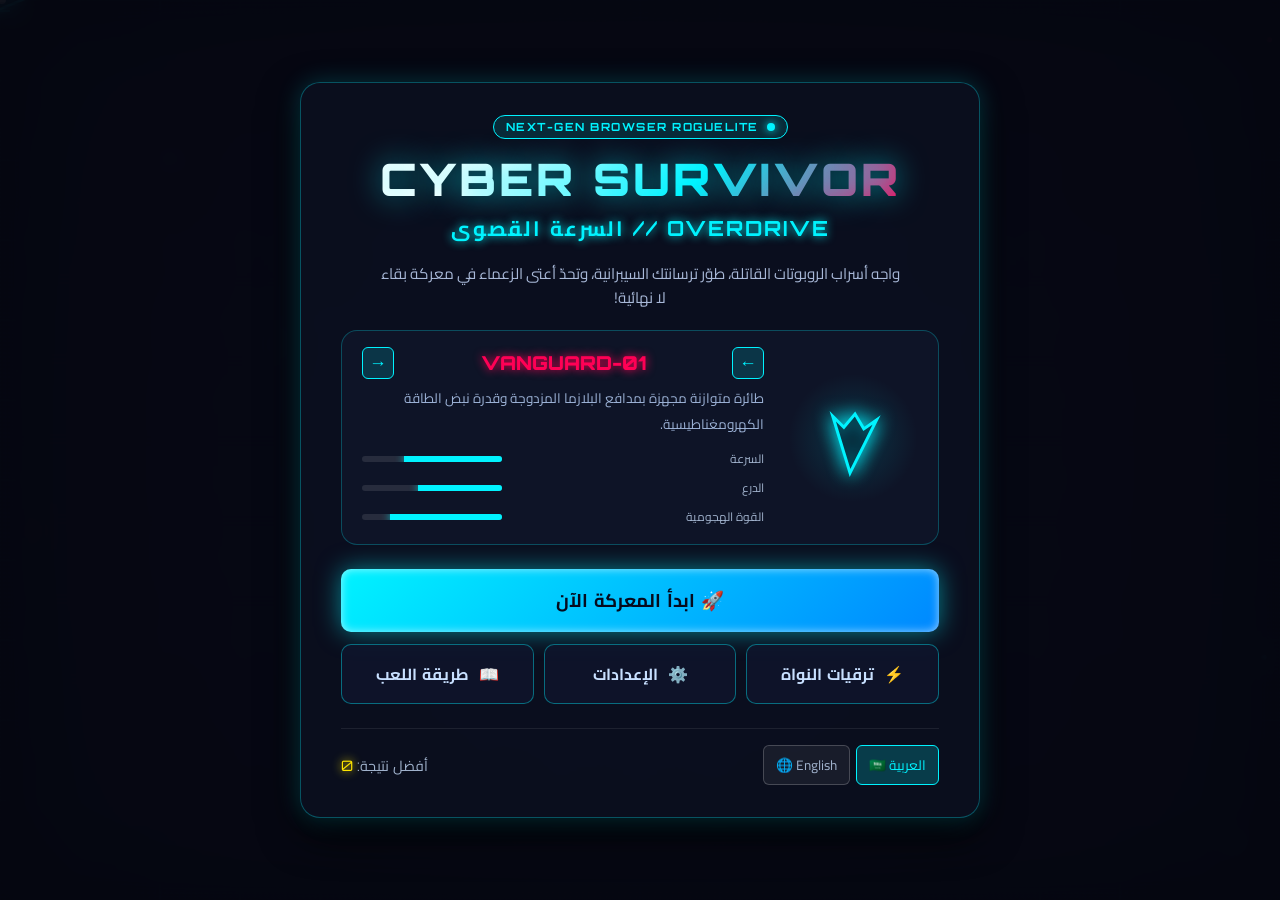
<file: index.html>
<!DOCTYPE html>
<html lang="ar" dir="rtl">
<head>
    <meta charset="UTF-8">
    <meta name="viewport" content="width=device-width, initial-scale=1.0, maximum-scale=1.0, user-scalable=no">
    <title>CYBER SURVIVOR: OVERDRIVE | الناجي السيبراني</title>
    <meta name="description" content="لعبة أكشن روجلايت سايبربانك فائقة الحماس والسرعة تعمل مباشرة في المتصفح بمؤثرات بصرية وصوتية مذهلة.">
    <link rel="preconnect" href="https://fonts.googleapis.com">
    <link rel="preconnect" href="https://fonts.gstatic.com" crossorigin>
    <link href="https://fonts.googleapis.com/css2?family=Cairo:wght@400;600;700;900&family=Orbitron:wght@500;700;900&display=swap" rel="stylesheet">
    <link rel="stylesheet" href="style.css">
</head>
<body>
    <div id="game-container">
        <!-- Game Canvas -->
        <canvas id="gameCanvas"></canvas>

        <!-- CRT & Glow Post-Processing Overlays -->
        <div id="crt-overlay" class="crt-overlay"></div>
        <div id="vignette-overlay" class="vignette-overlay"></div>

        <!-- HUD Layer -->
        <div id="hud" class="hud-layer hidden">
            <!-- Top Bar: Level, XP Bar, Wave, Timer, Score -->
            <div class="hud-top">
                <div class="hud-stat-box score-box">
                    <span class="label" data-i18n="score">النقاط</span>
                    <span id="hud-score" class="value glow-cyan">0</span>
                </div>
                
                <div class="xp-bar-wrapper">
                    <div class="level-indicator">
                        <span data-i18n="lvl">مستوى</span> <span id="hud-level">1</span>
                    </div>
                    <div class="xp-bar-track">
                        <div id="hud-xp-fill" class="xp-bar-fill"></div>
                    </div>
                    <span id="hud-xp-text" class="xp-text">0 / 100</span>
                </div>

                <div class="hud-stat-box timer-box">
                    <span class="label" data-i18n="time">الوقت</span>
                    <span id="hud-timer" class="value glow-yellow">00:00</span>
                </div>
                
                <div class="hud-stat-box wave-box">
                    <span class="label" data-i18n="wave">الموجة</span>
                    <span id="hud-wave" class="value glow-magenta">1</span>
                </div>

                <div class="hud-action-btns">
                    <button id="btn-fullscreen" class="hud-btn" title="Fullscreen" aria-label="Fullscreen">⛶</button>
                    <button id="btn-pause" class="hud-btn" title="Pause" aria-label="Pause">
                        <svg viewBox="0 0 24 24" width="20" height="20" fill="currentColor">
                            <rect x="6" y="4" width="4" height="16" rx="2"></rect>
                            <rect x="14" y="4" width="4" height="16" rx="2"></rect>
                        </svg>
                    </button>
                </div>
            </div>

            <!-- Health & Dash & Ultimate Status Bars -->
            <div class="hud-player-status">
                <div class="hp-bar-track">
                    <div id="hud-hp-fill" class="hp-bar-fill"></div>
                    <span id="hud-hp-text" class="hp-text">100 / 100</span>
                </div>
                <div class="ability-status-row">
                    <!-- Dash Indicator -->
                    <div class="ability-badge" id="badge-dash">
                        <div class="badge-ring" id="dash-cd-ring"></div>
                        <span class="badge-icon">⚡</span>
                        <span class="badge-label" data-i18n="dash">اندفاع [SPACE]</span>
                    </div>
                    <!-- Ultimate Indicator -->
                    <div class="ability-badge" id="badge-ultimate">
                        <div class="badge-ring" id="ult-cd-ring"></div>
                        <span class="badge-icon">💥</span>
                        <span class="badge-label" data-i18n="overdrive">القدرة القصوى [E]</span>
                    </div>
                </div>
            </div>

            <!-- Weapon Inventory Row -->
            <div id="hud-weapons" class="hud-weapons-container"></div>

            <!-- Boss Health Bar (Appears during boss waves) -->
            <div id="boss-bar-container" class="boss-bar-container hidden">
                <div class="boss-header">
                    <span id="boss-name" class="boss-title">CYBER HYDRA</span>
                    <span id="boss-hp-pct" class="boss-pct">100%</span>
                </div>
                <div class="boss-bar-track">
                    <div id="boss-bar-fill" class="boss-bar-fill"></div>
                </div>
            </div>

            <!-- Kill Count & Gems -->
            <div class="hud-bottom-stats">
                <div class="stat-pill">
                    <span class="icon">💀</span>
                    <span id="hud-kills">0</span>
                </div>
                <div class="stat-pill">
                    <span class="icon">💎</span>
                    <span id="hud-plasma">0</span>
                </div>
            </div>
        </div>

        <!-- Mobile & Tablet Dual Stick Touch Controls -->
        <div id="touch-controls" class="touch-controls hidden">
            <!-- Left Virtual Joystick: 360 Movement -->
            <div id="joystick-move" class="joystick-base move-stick">
                <div id="joystick-move-thumb" class="joystick-thumb"></div>
                <span class="stick-label" data-i18n="stick_move">حركة</span>
            </div>

            <!-- Right Virtual Joystick: Aim & Fire (Twin-Stick) -->
            <div id="joystick-aim" class="joystick-base aim-stick">
                <div id="joystick-aim-thumb" class="joystick-thumb aim-thumb"></div>
                <span class="stick-label" data-i18n="stick_aim">تصويب ورماية</span>
            </div>

            <!-- Quick Action Buttons -->
            <div class="touch-action-buttons">
                <button id="touch-btn-dash" class="touch-action-btn dash-btn" aria-label="Dash">⚡</button>
                <button id="touch-btn-ult" class="touch-action-btn ult-btn" aria-label="Ultimate">💥</button>
            </div>
        </div>

        <!-- MENU OVERLAYS -->

        <!-- 1. Main Menu -->
        <div id="menu-start" class="screen-overlay active">
            <div class="menu-glass-panel hero-panel">
                <div class="brand-badge">
                    <span class="pulse-dot"></span>
                    <span class="badge-text">NEXT-GEN BROWSER ROGUELITE</span>
                </div>
                <h1 class="game-logo glitch" data-text="CYBER SURVIVOR">CYBER SURVIVOR</h1>
                <h2 class="sub-logo glow-cyan">OVERDRIVE // السرعة القصوى</h2>
                <p class="tagline" data-i18n="tagline">واجه أسراب الروبوتات القاتلة، طوّر ترسانتك السيبرانية، وتحدّ أعتى الزعماء في معركة بقاء لا نهائية!</p>

                <!-- Hero Ship Carousel Preview -->
                <div class="character-preview-card">
                    <div class="ship-canvas-box">
                        <canvas id="previewCanvas" width="160" height="160"></canvas>
                    </div>
                    <div class="ship-details">
                        <div class="ship-selector-arrows">
                            <button id="btn-prev-ship" class="icon-nav-btn">&larr;</button>
                            <h3 id="ship-name" class="glow-magenta">VANGUARD-01</h3>
                            <button id="btn-next-ship" class="icon-nav-btn">&rarr;</button>
                        </div>
                        <p id="ship-desc" class="ship-info-text">طائرة متوازنة مجهزة بمدافع البلازما المزدوجة وقدرة نبض الطاقة الكهرومغناطيسية.</p>
                        <div class="ship-stats-grid">
                            <div class="stat-row">
                                <span data-i18n="stat_speed">السرعة</span>
                                <div class="stat-bar"><div id="stat-spd-fill" class="fill" style="width: 70%"></div></div>
                            </div>
                            <div class="stat-row">
                                <span data-i18n="stat_armor">الدرع</span>
                                <div class="stat-bar"><div id="stat-arm-fill" class="fill" style="width: 60%"></div></div>
                            </div>
                            <div class="stat-row">
                                <span data-i18n="stat_firepower">القوة الهجومية</span>
                                <div class="stat-bar"><div id="stat-pwr-fill" class="fill" style="width: 80%"></div></div>
                            </div>
                        </div>
                    </div>
                </div>

                <div class="menu-buttons-group">
                    <button id="btn-start-game" class="btn-cyber btn-primary-glow">
                        <span class="btn-content">
                            <span class="btn-icon">🚀</span>
                            <span class="btn-text" data-i18n="play_now">ابدأ المعركة الآن</span>
                        </span>
                    </button>
                    <div class="menu-sub-buttons">
                        <button id="btn-open-upgrades" class="btn-cyber btn-secondary">
                            <span class="btn-icon">⚡</span>
                            <span data-i18n="meta_upgrades">ترقيات النواة</span>
                        </button>
                        <button id="btn-open-settings" class="btn-cyber btn-secondary">
                            <span class="btn-icon">⚙️</span>
                            <span data-i18n="settings">الإعدادات</span>
                        </button>
                        <button id="btn-open-howtoplay" class="btn-cyber btn-secondary">
                            <span class="btn-icon">📖</span>
                            <span data-i18n="how_to_play">طريقة اللعب</span>
                        </button>
                    </div>
                </div>

                <!-- Footer Language Switch & Credits -->
                <div class="menu-footer">
                    <div class="lang-switch-group">
                        <button id="btn-lang-ar" class="lang-btn active">العربية 🇸🇦</button>
                        <button id="btn-lang-en" class="lang-btn">English 🌐</button>
                    </div>
                    <div class="high-score-tag">
                        <span data-i18n="best_score">أفضل نتيجة:</span> <span id="menu-best-score" class="glow-yellow">0</span>
                    </div>
                </div>
            </div>
        </div>

        <!-- 2. Level Up Modal (Roguelike Card Selection) -->
        <div id="modal-levelup" class="screen-overlay hidden">
            <div class="levelup-container">
                <div class="levelup-header">
                    <span class="levelup-badge glow-cyan">SYSTEM UPGRADE // ترقية النظام</span>
                    <h2 class="levelup-title glow-yellow" data-i18n="choose_upgrade">اختر تعزيزك التكتيكي</h2>
                    <p class="levelup-subtitle" data-i18n="upgrade_subtitle">قوة البلازما جاهزة للدمج مع مركبتك</p>
                </div>
                <div id="upgrade-cards" class="upgrade-cards-grid">
                    <!-- Cards will be injected dynamically -->
                </div>
                <div class="levelup-footer">
                    <button id="btn-reroll" class="btn-cyber btn-reroll">
                        <span>🎲</span> <span data-i18n="reroll">إعادة السحب</span> (<span id="reroll-count">1</span>)
                    </button>
                </div>
            </div>
        </div>

        <!-- 3. Pause Screen -->
        <div id="modal-pause" class="screen-overlay hidden">
            <div class="menu-glass-panel small-panel">
                <h2 class="glow-cyan" data-i18n="game_paused">المعركة متوقفة مؤقتاً</h2>
                <div class="pause-stats-summary">
                    <div><span data-i18n="time">الوقت:</span> <span id="pause-time" class="glow-yellow">00:00</span></div>
                    <div><span data-i18n="kills">الأعداء المدمرون:</span> <span id="pause-kills" class="glow-magenta">0</span></div>
                    <div><span data-i18n="score">النقاط:</span> <span id="pause-score" class="glow-cyan">0</span></div>
                </div>
                <div class="menu-buttons-group">
                    <button id="btn-resume-game" class="btn-cyber btn-primary-glow">
                        <span data-i18n="resume">استئناف المعركة</span>
                    </button>
                    <button id="btn-pause-settings" class="btn-cyber btn-secondary">
                        <span data-i18n="settings">الإعدادات</span>
                    </button>
                    <button id="btn-pause-quit" class="btn-cyber btn-danger">
                        <span data-i18n="quit_to_menu">العودة للقائمة الرئيسية</span>
                    </button>
                </div>
            </div>
        </div>

        <!-- 4. Game Over / Victory Screen -->
        <div id="modal-gameover" class="screen-overlay hidden">
            <div class="menu-glass-panel gameover-panel">
                <div id="gameover-status-badge" class="badge-danger">MISSION COMPROMISED // فشلت المهمة</div>
                <h2 id="gameover-title" class="gameover-title glow-red" data-i18n="defeated">تم تدمير المركبة</h2>
                <p id="gameover-cause" class="gameover-sub">صمدت ببسالة في قلب العاصفة السيبرانية</p>

                <div class="run-stats-grid">
                    <div class="stat-card">
                        <span class="card-icon">⏱️</span>
                        <span class="card-val glow-yellow" id="go-time">00:00</span>
                        <span class="card-lbl" data-i18n="time_survived">وقت الصمود</span>
                    </div>
                    <div class="stat-card">
                        <span class="card-icon">💀</span>
                        <span class="card-val glow-magenta" id="go-kills">0</span>
                        <span class="card-lbl" data-i18n="total_kills">الأعداء المدمرون</span>
                    </div>
                    <div class="stat-card">
                        <span class="card-icon">⭐</span>
                        <span class="card-val glow-cyan" id="go-score">0</span>
                        <span class="card-lbl" data-i18n="final_score">النتيجة النهائية</span>
                    </div>
                    <div class="stat-card">
                        <span class="card-icon">💎</span>
                        <span class="card-val glow-plasma" id="go-plasma">+0</span>
                        <span class="card-lbl" data-i18n="plasma_gathered">بلازما مكتسبة</span>
                    </div>
                </div>

                <div class="menu-buttons-group">
                    <button id="btn-restart-game" class="btn-cyber btn-primary-glow">
                        <span class="btn-icon">🔄</span>
                        <span data-i18n="play_again">إعادة المحاولة فوراً</span>
                    </button>
                    <button id="btn-gameover-menu" class="btn-cyber btn-secondary">
                        <span data-i18n="back_to_menu">القائمة الرئيسية</span>
                    </button>
                </div>
            </div>
        </div>

        <!-- 5. Meta Upgrades Shop Modal -->
        <div id="modal-meta-shop" class="screen-overlay hidden">
            <div class="menu-glass-panel shop-panel">
                <div class="shop-header">
                    <div>
                        <h2 class="glow-cyan" data-i18n="core_hangar">مرآب الترقيات الدائمة</h2>
                        <p data-i18n="core_shop_desc">أنفق بلورات البلازما لتعزيز أسطولك بشكل دائم في جميع الجولات!</p>
                    </div>
                    <div class="plasma-bank-badge">
                        <span>💎</span>
                        <span id="shop-plasma-balance" class="glow-cyan">0</span>
                    </div>
                </div>

                <div id="meta-upgrades-grid" class="shop-items-grid">
                    <!-- Dynamic meta upgrade cards -->
                </div>

                <div class="shop-footer">
                    <button id="btn-close-shop" class="btn-cyber btn-primary-glow">
                        <span data-i18n="back">الرجوع</span>
                    </button>
                </div>
            </div>
        </div>

        <!-- 6. Settings Modal -->
        <div id="modal-settings" class="screen-overlay hidden">
            <div class="menu-glass-panel small-panel">
                <h2 class="glow-cyan" data-i18n="settings">الإعدادات</h2>
                
                <div class="settings-list">
                    <div class="setting-item">
                        <span data-i18n="music_volume">مستوى الموسيقى:</span>
                        <input type="range" id="slider-music" min="0" max="100" value="70">
                    </div>
                    <div class="setting-item">
                        <span data-i18n="sfx_volume">المؤثرات الصوتية:</span>
                        <input type="range" id="slider-sfx" min="0" max="100" value="80">
                    </div>
                    <div class="setting-item">
                        <span data-i18n="screen_shake">اهتزاز الشاشة:</span>
                        <label class="switch">
                            <input type="checkbox" id="check-screenshake" checked>
                            <span class="slider round"></span>
                        </label>
                    </div>
                    <div class="setting-item">
                        <span data-i18n="auto_aim">التصويب التلقائي:</span>
                        <label class="switch">
                            <input type="checkbox" id="check-autoaim">
                            <span class="slider round"></span>
                        </label>
                    </div>
                    <div class="setting-item">
                        <span data-i18n="crt_bloom">تأثيرات النيون (CRT Glow):</span>
                        <label class="switch">
                            <input type="checkbox" id="check-crt" checked>
                            <span class="slider round"></span>
                        </label>
                    </div>
                </div>

                <button id="btn-close-settings" class="btn-cyber btn-primary-glow">
                    <span data-i18n="save_close">حفظ وإغلاق</span>
                </button>
            </div>
        </div>

        <!-- 7. How to Play Modal -->
        <div id="modal-howtoplay" class="screen-overlay hidden">
            <div class="menu-glass-panel guide-panel">
                <h2 class="glow-cyan" data-i18n="how_to_play_title">دليل الطيار السيبراني</h2>
                <div class="guide-grid">
                    <div class="guide-card">
                        <div class="guide-icon">🎮</div>
                        <h4 data-i18n="controls_title">التحكم</h4>
                        <p data-i18n="controls_desc">الحركة: <b>WASD</b> أو الأسهم.<br>الاندفاع السريع: <b>مسطرة المسافات (Space)</b>.<br>القدرة القصوى: <b>مفتاح E</b>.<br>التصويب: بالماوس أو التوجيه التلقائي الذكي.</p>
                    </div>
                    <div class="guide-card">
                        <div class="guide-icon">💎</div>
                        <h4 data-i18n="collect_evolve">الجمع والتطوير</h4>
                        <p data-i18n="collect_desc">اجمع بلورات الطاقة لترقية مستواك واختيار ترقيات الأسلحة والقدرات لتصنع توليفة أسلحة لا تُقهر.</p>
                    </div>
                    <div class="guide-card">
                        <div class="guide-icon">👾</div>
                        <h4 data-i18n="bosses_title">الزعماء والموجات</h4>
                        <p data-i18n="bosses_desc">تزداد ضراوة الأعداء بمرور الوقت! احذر من أشعة الليزر الحمراء وواجه زعيم الموجة الخامسة والعاشرة للحصول على غنائم أسطورية.</p>
                    </div>
                </div>
                <button id="btn-close-howtoplay" class="btn-cyber btn-primary-glow">
                    <span data-i18n="got_it">فهمت، لنبدأ!</span>
                </button>
            </div>
        </div>

    </div>

    <!-- Modular Game Scripts -->
    <script src="audio.js"></script>
    <script src="particles.js"></script>
    <script src="weapons.js"></script>
    <script src="entities.js"></script>
    <script src="game.js"></script>
</body>
</html>
</file>
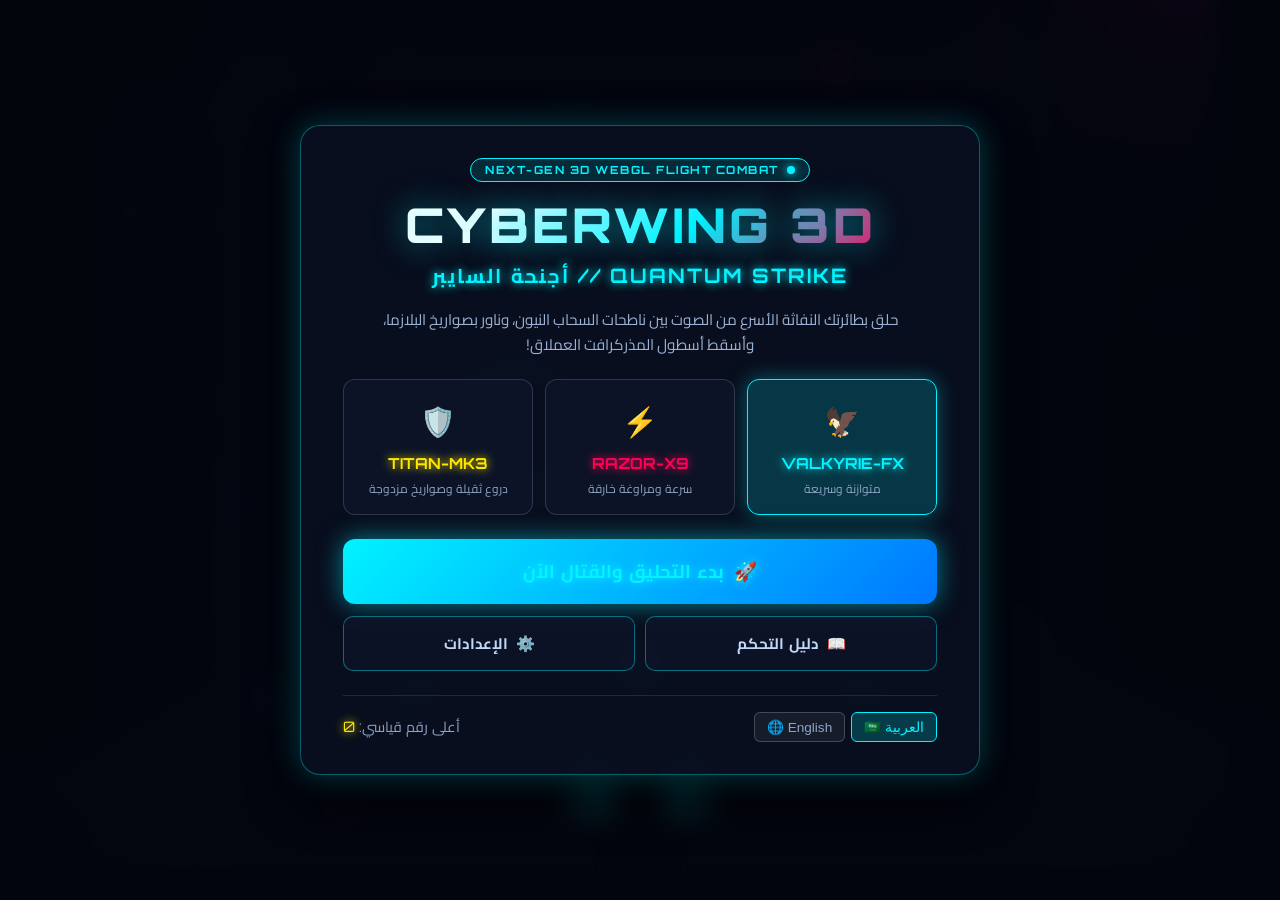
<file: game2/index.html>
<!DOCTYPE html>
<html lang="ar" dir="rtl">
<head>
    <meta charset="UTF-8">
    <meta name="viewport" content="width=device-width, initial-scale=1.0, maximum-scale=1.0, user-scalable=no">
    <title>CYBERWING 3D: QUANTUM STRIKE | أجنحة السايبر 3D</title>
    <meta name="description" content="لعبة طيران وقتال ثلاثية الأبعاد 3D فائقة السرعة والإثارة بتقنية WebGL تعمل مباشرة في المتصفح.">
    <link rel="preconnect" href="https://fonts.googleapis.com">
    <link rel="preconnect" href="https://fonts.gstatic.com" crossorigin>
    <link href="https://fonts.googleapis.com/css2?family=Cairo:wght@400;600;700;900&family=Orbitron:wght@500;700;900&display=swap" rel="stylesheet">
    <link rel="stylesheet" href="style.css">
</head>
<body>
    <div id="game-container">
        <!-- 3D WebGL Canvas rendered by Three.js -->
        <canvas id="webglCanvas"></canvas>

        <!-- Speed Warp Lines Canvas Overlay -->
        <canvas id="speedLinesCanvas"></canvas>

        <!-- CRT & Sci-Fi Cockpit Scanlines Overlay -->
        <div class="cockpit-overlay"></div>
        <div class="vignette-overlay"></div>

        <!-- 3D In-Flight HUD Layer -->
        <div id="hud" class="hud-layer hidden">
            <!-- Top HUD Bar: Score, Multiplier, Speed, Boss Alert -->
            <div class="hud-top">
                <div class="hud-stat-box score-box">
                    <span class="label" data-i18n="score">النقاط</span>
                    <span id="hud-score" class="value glow-cyan">0</span>
                    <span id="hud-multiplier" class="combo-pill">x1.0</span>
                </div>

                <div class="hud-center-flight-status">
                    <div class="speed-gauge-wrap">
                        <span class="speed-label" data-i18n="speed_mach">السرعة (MACH)</span>
                        <span id="hud-speed-val" class="speed-num glow-yellow">1.2</span>
                        <div class="speed-meter-track">
                            <div id="hud-speed-bar" class="speed-meter-fill"></div>
                        </div>
                    </div>
                </div>

                <div class="hud-top-right-group">
                    <div class="hud-stat-box distance-box">
                        <span class="label" data-i18n="distance">المسافة</span>
                        <span id="hud-distance" class="value glow-magenta">0 KM</span>
                    </div>
                    <div class="hud-action-btns">
                        <button id="btn-camera-toggle" class="hud-btn" title="Toggle Camera View (V)" aria-label="Camera">🎥</button>
                        <button id="btn-fullscreen" class="hud-btn" title="Fullscreen" aria-label="Fullscreen">⛶</button>
                        <button id="btn-pause" class="hud-btn" title="Pause" aria-label="Pause">⏸️</button>
                    </div>
                </div>
            </div>

            <!-- Central 3D Flight Reticle & Pitch Ladder -->
            <div class="central-reticle-wrap">
                <div id="flight-crosshair" class="flight-crosshair">
                    <div class="crosshair-center-dot"></div>
                    <div class="crosshair-circle"></div>
                    <div class="crosshair-bracket left"></div>
                    <div class="crosshair-bracket right"></div>
                </div>
                <div id="lockon-indicator" class="lockon-box hidden">
                    <div class="lockon-ring"></div>
                    <span class="lockon-text">LOCK // تم القفل</span>
                </div>
                <div id="impact-warning-banner" class="impact-warning-banner hidden">
                    <span class="warning-icon">⚠️</span>
                    <span id="impact-warning-text">اصطدام وشيك!</span>
                </div>
            </div>

            <!-- Bottom Flight Gauges: Shield, Hull, Boost -->
            <div class="hud-bottom-bar">
                <!-- Dual Defensive Gauges: Energy Shield & Hull Integrity -->
                <div class="hud-gauge-group defense-group">
                    <div class="gauge-header">
                        <span class="gauge-title glow-cyan" data-i18n="shield_energy">درع الطاقة</span>
                        <span id="hud-shield-val" class="gauge-val glow-cyan">100%</span>
                    </div>
                    <div class="gauge-track shield-track">
                        <div id="hud-shield-bar" class="gauge-fill shield-fill"></div>
                    </div>
                    <div class="gauge-header" style="margin-top: 6px;">
                        <span class="gauge-title glow-red" data-i18n="hull_integrity">هيكل المقاتلة</span>
                        <span id="hud-hp-val" class="gauge-val">100%</span>
                    </div>
                    <div class="gauge-track hp-track">
                        <div id="hud-hp-bar" class="gauge-fill hp-fill"></div>
                    </div>
                </div>

                <!-- Weapon Arsenal Status -->
                <div class="weapon-status-group">
                    <div class="weapon-indicator active" id="indicator-laser">
                        <span class="w-icon">⚡</span>
                        <span class="w-name" data-i18n="twin_lasers">مدافع الليزر [L-CLICK]</span>
                    </div>
                    <div class="weapon-indicator" id="indicator-missiles">
                        <span class="w-icon">🚀</span>
                        <span class="w-name" data-i18n="missiles_label">صواريخ البلازما [R-CLICK / K]</span>
                        <span id="hud-missile-count" class="missile-pills">●●●●</span>
                    </div>
                </div>

                <!-- Quantum Boost Meter -->
                <div class="hud-gauge-group">
                    <div class="gauge-header">
                        <span class="gauge-title glow-cyan" data-i18n="boost_drive">شاحن الكوانتم</span>
                        <span id="hud-boost-val" class="gauge-val">100%</span>
                    </div>
                    <div class="gauge-track boost-track">
                        <div id="hud-boost-bar" class="gauge-fill boost-fill"></div>
                    </div>
                    <div class="boost-hint" data-i18n="boost_hint">[SPACE / SHIFT] للسرعة القصوى</div>
                </div>
            </div>

            <!-- Boss Health Bar -->
            <div id="boss-hud-container" class="boss-hud-container hidden">
                <div class="boss-info">
                    <span class="boss-alert-tag">⚠️ DREADNOUGHT CLASS THREAT // خطر وشيك</span>
                    <h3 id="boss-title" class="boss-name glow-red">TITAN VALKYRIE MOTHERSHIP</h3>
                </div>
                <div class="boss-bar-track">
                    <div id="boss-bar-fill" class="boss-bar-fill"></div>
                </div>
            </div>
        </div>

        <!-- Touch Controls for Mobile / Tablets -->
        <div id="touch-controls" class="touch-controls hidden">
            <!-- Left Flight Stick -->
            <div id="touch-flight-stick" class="touch-joystick-base">
                <div id="touch-flight-thumb" class="touch-joystick-thumb"></div>
                <span class="stick-label" data-i18n="flight_stick">توجيه الطائرة</span>
            </div>

            <!-- Right Combat Buttons -->
            <div class="touch-combat-panel">
                <button id="touch-btn-boost" class="touch-circle-btn btn-boost" aria-label="Boost">
                    <span class="btn-icon">🔥</span>
                    <span class="btn-lbl" data-i18n="btn_boost">توربو</span>
                </button>
                <button id="touch-btn-roll" class="touch-circle-btn btn-roll" aria-label="Barrel Roll">
                    <span class="btn-icon">🔄</span>
                    <span class="btn-lbl" data-i18n="btn_roll">مراوغة</span>
                </button>
                <button id="touch-btn-missile" class="touch-circle-btn btn-missile" aria-label="Missile">
                    <span class="btn-icon">🚀</span>
                    <span class="btn-lbl" data-i18n="btn_missile">صاروخ</span>
                </button>
                <button id="touch-btn-fire" class="touch-circle-btn btn-fire" aria-label="Fire">
                    <span class="btn-icon">⚡</span>
                    <span class="btn-lbl" data-i18n="btn_fire">إطلاق</span>
                </button>
                <button id="touch-btn-autofire" class="touch-circle-btn btn-autofire" aria-label="Auto Fire">
                    <span class="btn-icon">🎯</span>
                    <span class="btn-lbl" data-i18n="btn_autofire">آلي: تشغيل</span>
                </button>
            </div>
        </div>

        <!-- Landscape Orientation Advice for Phones -->
        <div id="landscape-prompt" class="landscape-prompt hidden">
            <div class="landscape-prompt-content">
                <div class="rotate-anim-icon">📱 ↷</div>
                <h3 data-i18n="rotate_device">يرجى تدوير الهاتف بالعرض</h3>
                <p data-i18n="rotate_desc">لتجربة قيادة ومناورات جوية 3D فائقة الدقة والسلاسة</p>
                <button id="btn-dismiss-rotate" class="btn-dismiss-rotate">متابعة على أي حال</button>
            </div>
        </div>

        <!-- SCREENS / MODALS -->

        <!-- 1. Start Screen -->
        <div id="menu-start" class="screen-overlay active">
            <div class="menu-glass-panel">
                <div class="cyber-badge">
                    <span class="pulse-ring"></span>
                    <span>NEXT-GEN 3D WEBGL FLIGHT COMBAT</span>
                </div>
                <h1 class="game-logo" data-text="CYBERWING 3D">CYBERWING 3D</h1>
                <h2 class="sub-title glow-cyan">QUANTUM STRIKE // أجنحة السايبر</h2>
                <p class="tagline" data-i18n="menu_tagline">حلق بطائرتك النفاثة الأسرع من الصوت بين ناطحات السحاب النيون، وناور بصواريخ البلازما، وأسقط أسطول المذركرافت العملاق!</p>

                <!-- Jet Selection Tabs -->
                <div class="jet-selection-row">
                    <div class="jet-card active" data-jet="valkyrie">
                        <div class="jet-avatar">🦅</div>
                        <h4 class="glow-cyan">VALKYRIE-FX</h4>
                        <span class="jet-role" data-i18n="role_balanced">متوازنة وسريعة</span>
                    </div>
                    <div class="jet-card" data-jet="intercept">
                        <div class="jet-avatar">⚡</div>
                        <h4 class="glow-magenta">RAZOR-X9</h4>
                        <span class="jet-role" data-i18n="role_speed">سرعة ومراوغة خارقة</span>
                    </div>
                    <div class="jet-card" data-jet="bomber">
                        <div class="jet-avatar">🛡️</div>
                        <h4 class="glow-yellow">TITAN-MK3</h4>
                        <span class="jet-role" data-i18n="role_armor">دروع ثقيلة وصواريخ مزدوجة</span>
                    </div>
                </div>

                <!-- Launch Button -->
                <div class="menu-actions-stack">
                    <button id="btn-start-game" class="btn-cyber-primary glow-cyan">
                        <span class="btn-icon">🚀</span>
                        <span class="btn-text" data-i18n="launch_sortie">بدء التحليق والقتال الآن</span>
                    </button>
                    <div class="menu-sub-row">
                        <button id="btn-open-howtoplay" class="btn-cyber-secondary">
                            <span>📖</span> <span data-i18n="controls_manual">دليل التحكم</span>
                        </button>
                        <button id="btn-open-settings" class="btn-cyber-secondary">
                            <span>⚙️</span> <span data-i18n="settings">الإعدادات</span>
                        </button>
                    </div>
                </div>

                <!-- Language Switcher & High Score -->
                <div class="menu-footer">
                    <div class="lang-switch-box">
                        <button id="btn-lang-ar" class="lang-toggle active">العربية 🇸🇦</button>
                        <button id="btn-lang-en" class="lang-toggle">English 🌐</button>
                    </div>
                    <div class="best-score-tag">
                        <span data-i18n="high_score">أعلى رقم قياسي:</span>
                        <span id="menu-high-score" class="glow-yellow">0</span>
                    </div>
                </div>
            </div>
        </div>

        <!-- 2. Pause Screen -->
        <div id="modal-pause" class="screen-overlay hidden">
            <div class="menu-glass-panel small-panel">
                <h2 class="glow-cyan" data-i18n="mission_paused">المهمة متوقفة مؤقتاً</h2>
                <div class="pause-stats">
                    <div><span data-i18n="score">النقاط:</span> <span id="pause-score" class="glow-yellow">0</span></div>
                    <div><span data-i18n="distance">المسافة المقطوعة:</span> <span id="pause-dist" class="glow-magenta">0 KM</span></div>
                </div>
                <div class="menu-actions-stack">
                    <button id="btn-resume-game" class="btn-cyber-primary glow-cyan">
                        <span data-i18n="resume">متابعة الطيران</span>
                    </button>
                    <button id="btn-pause-quit" class="btn-cyber-secondary">
                        <span data-i18n="quit_to_menu">العودة للقاعدة</span>
                    </button>
                </div>
            </div>
        </div>

        <!-- 3. Game Over / Mission Complete Screen -->
        <div id="modal-gameover" class="screen-overlay hidden">
            <div class="menu-glass-panel gameover-panel">
                <div id="gameover-status-badge" class="danger-pill">MISSION REPORT // تقرير المهمة</div>
                <h2 id="gameover-title" class="glow-red" data-i18n="jet_destroyed">تحطمت المقاتلة النفاثة</h2>
                <div id="gameover-cause" class="cause-of-death-box">سبب التحطم: اصطدام بناطحة سحاب نيون</div>
                <p id="gameover-sub" class="gameover-desc">نفذت مناورات جوية بطولية في سماء المدينة السيبرانية</p>

                <div class="run-stats-grid">
                    <div class="stat-card">
                        <span class="icon">🏆</span>
                        <span id="go-score" class="val glow-cyan">0</span>
                        <span class="lbl" data-i18n="final_score">النتيجة النهائية</span>
                    </div>
                    <div class="stat-card">
                        <span class="icon">✈️</span>
                        <span id="go-distance" class="val glow-magenta">0 KM</span>
                        <span class="lbl" data-i18n="distance_flown">المسافة المحققة</span>
                    </div>
                    <div class="stat-card">
                        <span class="icon">💥</span>
                        <span id="go-kills" class="val glow-yellow">0</span>
                        <span class="lbl" data-i18n="targets_destroyed">الأهداف المدمرة</span>
                    </div>
                    <div class="stat-card">
                        <span class="icon">⚡</span>
                        <span id="go-rings" class="val glow-cyan">0</span>
                        <span class="lbl" data-i18n="rings_collected">بوابات السرعة</span>
                    </div>
                </div>

                <div class="menu-actions-stack">
                    <button id="btn-restart-game" class="btn-cyber-primary glow-cyan">
                        <span>🔄</span> <span data-i18n="retry_flight">إعادة التحليق فوراً</span>
                    </button>
                    <button id="btn-gameover-menu" class="btn-cyber-secondary">
                        <span data-i18n="back_to_hangar">المرآب الرئيسي</span>
                    </button>
                </div>
            </div>
        </div>

        <!-- 4. How to Play Modal -->
        <div id="modal-howtoplay" class="screen-overlay hidden">
            <div class="menu-glass-panel guide-panel">
                <h2 class="glow-cyan" data-i18n="flight_manual">دليل المناورات الجوية 3D</h2>
                <div class="guide-grid">
                    <div class="guide-card">
                        <div class="g-icon">🕹️</div>
                        <h4 data-i18n="maneuvering">المناورة والتوجيه</h4>
                        <p data-i18n="maneuver_desc">استخدم <b>WASD</b> أو حركة الماوس للتحليق والميلان الجانبي.<br>اضغط مرتين على <b>A</b> أو <b>D</b> لتنفيذ دوران برميلي <b>(Barrel Roll)</b> يراوغ طلقات العدو!</p>
                    </div>
                    <div class="guide-card">
                        <div class="g-icon">🔥</div>
                        <h4 data-i18n="afterburner_title">التوربو النفاث الكوانتم</h4>
                        <p data-i18n="afterburner_desc">استمر بالضغط على <b>مسطرة المسافات (Space)</b> أو <b>Shift</b> للوصول لسرعة ماخ الخارقة مع تأثير تمدد خطوط السرعة.<br>اعبر من خلال <b>حلقات النيون الطافية</b> لإعادة ملء الشاحن.</p>
                    </div>
                    <div class="guide-card">
                        <div class="g-icon">🎯</div>
                        <h4 data-i18n="combat_systems">أنظمة القتال والرماية</h4>
                        <p data-i18n="combat_desc"><b>زر الماوس الأيسر</b>: إطلاق مدافع الليزر التوأم.<br><b>زر الماوس الأيمن أو مفتاح K</b>: إطلاق صواريخ البلازما الموجهة نحو الأهداف المقفلة.<br><b>مفتاح V</b>: تبديل زاوية الكاميرا (Chase / Cockpit).</p>
                    </div>
                </div>
                <button id="btn-close-howtoplay" class="btn-cyber-primary glow-cyan">
                    <span data-i18n="ready_to_fly">مستعد للإقلاع!</span>
                </button>
            </div>
        </div>

        <!-- 5. Settings Modal -->
        <div id="modal-settings" class="screen-overlay hidden">
            <div class="menu-glass-panel small-panel">
                <h2 class="glow-cyan" data-i18n="settings">الإعدادات</h2>
                <div class="settings-items">
                    <div class="setting-row">
                        <span data-i18n="music_vol">مستوى الموسيقى:</span>
                        <input type="range" id="slider-music" min="0" max="100" value="70">
                    </div>
                    <div class="setting-row">
                        <span data-i18n="sfx_vol">المؤثرات الصوتية:</span>
                        <input type="range" id="slider-sfx" min="0" max="100" value="80">
                    </div>
                    <div class="setting-row">
                        <span data-i18n="invert_y">عكس محور الارتفاع (Invert Y):</span>
                        <label class="switch">
                            <input type="checkbox" id="check-invert-y">
                            <span class="slider round"></span>
                        </label>
                    </div>
                    <div class="setting-row">
                        <span data-i18n="graphics_glow">توهج البلورات والنيون:</span>
                        <label class="switch">
                            <input type="checkbox" id="check-bloom" checked>
                            <span class="slider round"></span>
                        </label>
                    </div>
                </div>
                <button id="btn-close-settings" class="btn-cyber-primary glow-cyan">
                    <span data-i18n="save_close">حفظ وإغلاق</span>
                </button>
            </div>
        </div>
    </div>

    <!-- Load Local Three.js 3D Library -->
    <script src="three.min.js"></script>

    <!-- Game Modules -->
    <script src="audio.js"></script>
    <script src="world.js"></script>
    <script src="weapons.js"></script>
    <script src="entities.js"></script>
    <script src="game.js"></script>
</body>
</html>
</file>
<file: style.css>
/* =========================================================
   CYBER SURVIVOR: OVERDRIVE - CSS STYLING
   State of the Art Cyberpunk / Synthwave UI & HUD
   ========================================================= */

:root {
    --bg-dark: #070913;
    --neon-cyan: #00f3ff;
    --neon-magenta: #ff0055;
    --neon-yellow: #ffe600;
    --neon-purple: #9d00ff;
    --neon-green: #00ff66;
    --neon-red: #ff2244;
    --plasma-blue: #0088ff;
    
    --card-bg: rgba(13, 17, 34, 0.82);
    --card-border: rgba(0, 243, 255, 0.3);
    --card-glow: 0 0 25px rgba(0, 243, 255, 0.2);
    
    --font-heading: 'Orbitron', 'Cairo', sans-serif;
    --font-body: 'Cairo', 'Orbitron', sans-serif;
}

* {
    margin: 0;
    padding: 0;
    box-sizing: border-box;
    user-select: none;
    -webkit-user-select: none;
    touch-action: manipulation;
}

body, html {
    width: 100%;
    height: 100%;
    overflow: hidden;
    background-color: var(--bg-dark);
    font-family: var(--font-body);
    color: #ffffff;
    font-size: 16px;
}

/* Master Container */
#game-container {
    position: relative;
    width: 100vw;
    height: 100vh;
    overflow: hidden;
    background: radial-gradient(circle at center, #0f152d 0%, #060813 100%);
}

#gameCanvas {
    position: absolute;
    top: 0;
    left: 0;
    width: 100%;
    height: 100%;
    display: block;
    cursor: crosshair;
}

/* =========================================================
   Post-Processing Overlays: CRT Scanlines & Vignette
   ========================================================= */
.crt-overlay {
    position: absolute;
    top: 0;
    left: 0;
    width: 100%;
    height: 100%;
    pointer-events: none;
    background: linear-gradient(rgba(18, 16, 16, 0) 50%, rgba(0, 0, 0, 0.25) 50%), linear-gradient(90deg, rgba(255, 0, 0, 0.03), rgba(0, 255, 0, 0.01), rgba(0, 0, 255, 0.03));
    background-size: 100% 4px, 6px 100%;
    z-index: 10;
    opacity: 0.7;
    transition: opacity 0.3s;
}

.vignette-overlay {
    position: absolute;
    top: 0;
    left: 0;
    width: 100%;
    height: 100%;
    pointer-events: none;
    box-shadow: inset 0 0 120px rgba(0, 0, 0, 0.85);
    z-index: 11;
}

/* =========================================================
   HUD (Heads-Up Display)
   ========================================================= */
.hud-layer {
    position: absolute;
    top: 0;
    left: 0;
    width: 100%;
    height: 100%;
    pointer-events: none;
    z-index: 20;
    display: flex;
    flex-direction: column;
    justify-content: space-between;
    padding: 16px 24px;
    transition: opacity 0.3s ease;
}

.hud-top {
    display: flex;
    align-items: center;
    justify-content: space-between;
    gap: 16px;
    width: 100%;
}

.hud-stat-box {
    background: rgba(10, 16, 32, 0.75);
    border: 1px solid rgba(0, 243, 255, 0.3);
    border-radius: 8px;
    padding: 6px 14px;
    backdrop-filter: blur(10px);
    display: flex;
    flex-direction: column;
    align-items: center;
    min-width: 90px;
    box-shadow: 0 4px 15px rgba(0, 0, 0, 0.5);
}

.hud-stat-box .label {
    font-size: 0.75rem;
    color: #8fa0c0;
    font-family: var(--font-heading);
    letter-spacing: 1px;
}

.hud-stat-box .value {
    font-size: 1.25rem;
    font-weight: 700;
    font-family: var(--font-heading);
}

/* XP Bar Wrapper */
.xp-bar-wrapper {
    flex: 1;
    max-width: 550px;
    display: flex;
    align-items: center;
    gap: 12px;
    background: rgba(10, 16, 32, 0.8);
    border: 1px solid rgba(0, 243, 255, 0.4);
    padding: 6px 14px;
    border-radius: 20px;
    backdrop-filter: blur(10px);
    box-shadow: 0 0 15px rgba(0, 243, 255, 0.15);
}

.level-indicator {
    font-family: var(--font-heading);
    font-weight: 700;
    font-size: 0.95rem;
    color: var(--neon-cyan);
    white-space: nowrap;
    text-shadow: 0 0 8px var(--neon-cyan);
}

.xp-bar-track {
    flex: 1;
    height: 12px;
    background: rgba(255, 255, 255, 0.08);
    border-radius: 6px;
    overflow: hidden;
    position: relative;
}

.xp-bar-fill {
    width: 0%;
    height: 100%;
    background: linear-gradient(90deg, var(--neon-cyan), #00aaff, var(--neon-magenta));
    box-shadow: 0 0 10px var(--neon-cyan);
    transition: width 0.25s ease-out;
}

.xp-text {
    font-size: 0.8rem;
    font-family: var(--font-heading);
    color: #a0c0e0;
    min-width: 70px;
    text-align: right;
}

.hud-btn {
    pointer-events: auto;
    background: rgba(15, 22, 45, 0.85);
    border: 1px solid var(--neon-cyan);
    color: var(--neon-cyan);
    width: 42px;
    height: 42px;
    border-radius: 8px;
    cursor: pointer;
    display: flex;
    align-items: center;
    justify-content: center;
    box-shadow: 0 0 10px rgba(0, 243, 255, 0.25);
    transition: all 0.2s ease;
}

.hud-btn:hover {
    background: var(--neon-cyan);
    color: #000;
    box-shadow: 0 0 20px var(--neon-cyan);
    transform: scale(1.08);
}

/* Player HP & Ability Bars */
.hud-player-status {
    position: absolute;
    bottom: 24px;
    left: 24px;
    display: flex;
    flex-direction: column;
    gap: 8px;
    min-width: 260px;
}

html[dir="rtl"] .hud-player-status {
    left: auto;
    right: 24px;
}

.hp-bar-track {
    width: 240px;
    height: 20px;
    background: rgba(20, 10, 20, 0.85);
    border: 1px solid var(--neon-red);
    border-radius: 10px;
    position: relative;
    overflow: hidden;
    box-shadow: 0 0 15px rgba(255, 34, 68, 0.3);
}

.hp-bar-fill {
    width: 100%;
    height: 100%;
    background: linear-gradient(90deg, #ff0055, #ff3300);
    box-shadow: 0 0 12px #ff0055;
    transition: width 0.2s ease;
}

.hp-text {
    position: absolute;
    top: 50%;
    left: 50%;
    transform: translate(-50%, -50%);
    font-size: 0.75rem;
    font-weight: 700;
    font-family: var(--font-heading);
    color: #fff;
    text-shadow: 0 1px 3px #000;
}

.ability-status-row {
    display: flex;
    gap: 12px;
}

.ability-badge {
    position: relative;
    background: rgba(10, 16, 32, 0.85);
    border: 1px solid rgba(0, 243, 255, 0.4);
    border-radius: 8px;
    padding: 6px 10px;
    display: flex;
    align-items: center;
    gap: 8px;
    font-size: 0.8rem;
    font-family: var(--font-heading);
    overflow: hidden;
}

.ability-badge.ready {
    border-color: var(--neon-green);
    box-shadow: 0 0 10px rgba(0, 255, 102, 0.4);
}

.badge-ring {
    position: absolute;
    bottom: 0;
    left: 0;
    height: 3px;
    width: 100%;
    background: var(--neon-cyan);
    transition: width 0.1s linear;
}

/* Weapons Active Row */
.hud-weapons-container {
    position: absolute;
    bottom: 90px;
    left: 24px;
    display: flex;
    gap: 8px;
}

html[dir="rtl"] .hud-weapons-container {
    left: auto;
    right: 24px;
}

.weapon-slot-pill {
    width: 44px;
    height: 44px;
    border-radius: 8px;
    background: rgba(10, 18, 35, 0.85);
    border: 1px solid rgba(0, 243, 255, 0.5);
    display: flex;
    flex-direction: column;
    align-items: center;
    justify-content: center;
    position: relative;
    box-shadow: 0 0 8px rgba(0, 243, 255, 0.2);
}

.weapon-slot-pill .slot-icon {
    font-size: 1.2rem;
}

.weapon-slot-pill .slot-lvl {
    position: absolute;
    bottom: 2px;
    right: 4px;
    font-size: 0.65rem;
    font-family: var(--font-heading);
    color: var(--neon-yellow);
    font-weight: 700;
}

/* Boss Health Bar */
.boss-bar-container {
    position: absolute;
    top: 75px;
    left: 50%;
    transform: translateX(-50%);
    width: 90%;
    max-width: 600px;
    background: rgba(20, 5, 15, 0.85);
    border: 1px solid var(--neon-magenta);
    padding: 8px 16px;
    border-radius: 12px;
    box-shadow: 0 0 25px rgba(255, 0, 85, 0.4);
    transition: opacity 0.4s ease;
}

.boss-header {
    display: flex;
    justify-content: space-between;
    margin-bottom: 6px;
    font-family: var(--font-heading);
}

.boss-title {
    color: var(--neon-magenta);
    font-weight: 900;
    font-size: 1rem;
    letter-spacing: 2px;
    text-shadow: 0 0 10px var(--neon-magenta);
}

.boss-pct {
    color: #fff;
    font-weight: 700;
}

.boss-bar-track {
    width: 100%;
    height: 14px;
    background: rgba(0, 0, 0, 0.6);
    border-radius: 6px;
    overflow: hidden;
}

.boss-bar-fill {
    width: 100%;
    height: 100%;
    background: linear-gradient(90deg, #ff0055, #ff0000, #ff8800);
    box-shadow: 0 0 12px #ff0055;
    transition: width 0.15s ease-out;
}

/* HUD Bottom Stats */
.hud-bottom-stats {
    position: absolute;
    bottom: 24px;
    right: 24px;
    display: flex;
    gap: 12px;
}

html[dir="rtl"] .hud-bottom-stats {
    right: auto;
    left: 24px;
}

.stat-pill {
    background: rgba(10, 16, 32, 0.85);
    border: 1px solid rgba(255, 255, 255, 0.15);
    padding: 6px 14px;
    border-radius: 20px;
    font-family: var(--font-heading);
    font-size: 1rem;
    display: flex;
    align-items: center;
    gap: 6px;
    box-shadow: 0 4px 10px rgba(0, 0, 0, 0.4);
}

/* =========================================================
   Screen Overlays & Modals
   ========================================================= */
.screen-overlay {
    position: absolute;
    top: 0;
    left: 0;
    width: 100%;
    height: 100%;
    z-index: 50;
    display: flex;
    align-items: center;
    justify-content: center;
    background: rgba(6, 8, 18, 0.85);
    backdrop-filter: blur(12px);
    opacity: 0;
    pointer-events: none;
    transition: opacity 0.3s ease;
}

.screen-overlay.active {
    opacity: 1;
    pointer-events: auto;
}

.hidden {
    display: none !important;
}

/* Frosted Cyber Panel */
.menu-glass-panel {
    background: var(--card-bg);
    border: 1px solid var(--card-border);
    border-radius: 20px;
    padding: 32px 40px;
    box-shadow: var(--card-glow), 0 15px 40px rgba(0, 0, 0, 0.8);
    max-width: 680px;
    width: 90%;
    display: flex;
    flex-direction: column;
    align-items: center;
    text-align: center;
    position: relative;
    max-height: 90vh;
    overflow-y: auto;
}

.small-panel {
    max-width: 460px;
}

/* Logo & Branding */
.brand-badge {
    display: flex;
    align-items: center;
    gap: 8px;
    background: rgba(0, 243, 255, 0.12);
    border: 1px solid var(--neon-cyan);
    padding: 4px 12px;
    border-radius: 20px;
    margin-bottom: 12px;
}

.pulse-dot {
    width: 8px;
    height: 8px;
    background: var(--neon-cyan);
    border-radius: 50%;
    box-shadow: 0 0 8px var(--neon-cyan);
    animation: pulseGlow 1.5s infinite;
}

@keyframes pulseGlow {
    0%, 100% { transform: scale(1); opacity: 1; }
    50% { transform: scale(1.4); opacity: 0.6; }
}

.badge-text {
    font-size: 0.7rem;
    font-family: var(--font-heading);
    letter-spacing: 1.5px;
    color: var(--neon-cyan);
    font-weight: 700;
}

.game-logo {
    font-family: var(--font-heading);
    font-size: 2.8rem;
    font-weight: 900;
    letter-spacing: 3px;
    background: linear-gradient(135deg, #ffffff 20%, var(--neon-cyan) 60%, var(--neon-magenta) 100%);
    -webkit-background-clip: text;
    -webkit-text-fill-color: transparent;
    text-shadow: 0 0 30px rgba(0, 243, 255, 0.6);
    margin-bottom: 2px;
}

.sub-logo {
    font-family: var(--font-heading);
    font-size: 1.3rem;
    letter-spacing: 2px;
    margin-bottom: 14px;
}

.tagline {
    color: #a8b8d8;
    font-size: 0.95rem;
    line-height: 1.6;
    margin-bottom: 20px;
    max-width: 520px;
}

/* Hero Ship Carousel */
.character-preview-card {
    display: flex;
    align-items: center;
    gap: 24px;
    background: rgba(18, 25, 48, 0.6);
    border: 1px solid rgba(0, 243, 255, 0.25);
    border-radius: 16px;
    padding: 16px 20px;
    width: 100%;
    margin-bottom: 24px;
}

.ship-canvas-box {
    width: 130px;
    height: 130px;
    background: radial-gradient(circle, rgba(0, 243, 255, 0.15) 0%, rgba(0, 0, 0, 0) 70%);
    border-radius: 12px;
    display: flex;
    align-items: center;
    justify-content: center;
    flex-shrink: 0;
}

.ship-details {
    flex: 1;
    text-align: right;
}

html[dir="ltr"] .ship-details {
    text-align: left;
}

.ship-selector-arrows {
    display: flex;
    align-items: center;
    justify-content: space-between;
    margin-bottom: 6px;
}

.ship-selector-arrows h3 {
    font-family: var(--font-heading);
    font-size: 1.2rem;
    font-weight: 900;
}

.icon-nav-btn {
    background: rgba(0, 243, 255, 0.15);
    border: 1px solid var(--neon-cyan);
    color: var(--neon-cyan);
    width: 32px;
    height: 32px;
    border-radius: 6px;
    cursor: pointer;
    font-size: 1.1rem;
    display: flex;
    align-items: center;
    justify-content: center;
    transition: all 0.2s;
}

.icon-nav-btn:hover {
    background: var(--neon-cyan);
    color: #000;
}

.ship-info-text {
    font-size: 0.85rem;
    color: #9cb2d6;
    margin-bottom: 10px;
    min-height: 40px;
}

.ship-stats-grid {
    display: flex;
    flex-direction: column;
    gap: 6px;
}

.stat-row {
    display: flex;
    align-items: center;
    justify-content: space-between;
    font-size: 0.75rem;
    color: #a0b2cc;
}

.stat-bar {
    width: 140px;
    height: 6px;
    background: rgba(255, 255, 255, 0.1);
    border-radius: 3px;
    overflow: hidden;
}

.stat-bar .fill {
    height: 100%;
    background: var(--neon-cyan);
    box-shadow: 0 0 8px var(--neon-cyan);
}

/* Cyber Buttons */
.menu-buttons-group {
    display: flex;
    flex-direction: column;
    gap: 12px;
    width: 100%;
}

.menu-sub-buttons {
    display: flex;
    gap: 10px;
    width: 100%;
}

.btn-cyber {
    position: relative;
    padding: 14px 24px;
    border: none;
    border-radius: 10px;
    font-family: var(--font-heading);
    font-size: 1rem;
    font-weight: 700;
    cursor: pointer;
    transition: all 0.25s cubic-bezier(0.175, 0.885, 0.32, 1.275);
    display: flex;
    align-items: center;
    justify-content: center;
    gap: 10px;
    text-decoration: none;
    outline: none;
}

.btn-cyber:active {
    transform: scale(0.97);
}

.btn-primary-glow {
    background: linear-gradient(135deg, var(--neon-cyan), #0088ff);
    color: #060b1e;
    box-shadow: 0 0 25px rgba(0, 243, 255, 0.5), inset 0 0 10px rgba(255, 255, 255, 0.6);
    font-size: 1.15rem;
}

.btn-primary-glow:hover {
    box-shadow: 0 0 40px rgba(0, 243, 255, 0.8), inset 0 0 15px #fff;
    transform: translateY(-2px);
}

.btn-secondary {
    flex: 1;
    background: rgba(15, 22, 45, 0.8);
    border: 1px solid rgba(0, 243, 255, 0.4);
    color: #c8e0ff;
}

.btn-secondary:hover {
    background: rgba(0, 243, 255, 0.2);
    border-color: var(--neon-cyan);
    color: #fff;
    box-shadow: 0 0 15px rgba(0, 243, 255, 0.3);
}

.btn-danger {
    background: rgba(40, 10, 20, 0.85);
    border: 1px solid var(--neon-red);
    color: #ff8899;
}

.btn-danger:hover {
    background: var(--neon-red);
    color: #fff;
    box-shadow: 0 0 20px var(--neon-red);
}

.menu-footer {
    display: flex;
    justify-content: space-between;
    align-items: center;
    width: 100%;
    margin-top: 24px;
    padding-top: 16px;
    border-top: 1px solid rgba(255, 255, 255, 0.08);
}

.lang-switch-group {
    display: flex;
    gap: 6px;
}

.lang-btn {
    background: rgba(255, 255, 255, 0.06);
    border: 1px solid rgba(255, 255, 255, 0.2);
    color: #a0b2cc;
    padding: 6px 12px;
    border-radius: 6px;
    cursor: pointer;
    font-size: 0.85rem;
    font-family: var(--font-body);
    transition: all 0.2s;
}

.lang-btn.active, .lang-btn:hover {
    background: rgba(0, 243, 255, 0.2);
    border-color: var(--neon-cyan);
    color: var(--neon-cyan);
}

.high-score-tag {
    font-family: var(--font-heading);
    font-size: 0.9rem;
    color: #a0b2cc;
}

/* =========================================================
   Level Up Roguelike Upgrade Cards
   ========================================================= */
.levelup-container {
    max-width: 900px;
    width: 95%;
    display: flex;
    flex-direction: column;
    align-items: center;
    animation: modalPopIn 0.35s cubic-bezier(0.175, 0.885, 0.32, 1.275);
}

@keyframes modalPopIn {
    0% { transform: scale(0.85); opacity: 0; }
    100% { transform: scale(1); opacity: 1; }
}

.levelup-header {
    text-align: center;
    margin-bottom: 24px;
}

.levelup-badge {
    font-family: var(--font-heading);
    font-size: 0.8rem;
    letter-spacing: 2px;
    font-weight: 700;
}

.levelup-title {
    font-family: var(--font-heading);
    font-size: 2.2rem;
    font-weight: 900;
    margin: 4px 0;
}

.levelup-subtitle {
    color: #a0c2e6;
    font-size: 0.95rem;
}

.upgrade-cards-grid {
    display: grid;
    grid-template-columns: repeat(auto-fit, minmax(240px, 1fr));
    gap: 16px;
    width: 100%;
    margin-bottom: 20px;
}

.upgrade-card {
    background: rgba(14, 20, 42, 0.9);
    border: 2px solid rgba(0, 243, 255, 0.35);
    border-radius: 16px;
    padding: 24px 20px;
    display: flex;
    flex-direction: column;
    align-items: center;
    text-align: center;
    cursor: pointer;
    position: relative;
    overflow: hidden;
    transition: all 0.25s ease;
    backdrop-filter: blur(10px);
    box-shadow: 0 10px 30px rgba(0, 0, 0, 0.6);
}

.upgrade-card:hover {
    transform: translateY(-8px) scale(1.03);
    border-color: var(--neon-cyan);
    box-shadow: 0 15px 40px rgba(0, 243, 255, 0.4);
}

/* Rarities */
.upgrade-card.rarity-common {
    border-color: rgba(0, 243, 255, 0.4);
}
.upgrade-card.rarity-rare {
    border-color: var(--neon-yellow);
    box-shadow: 0 0 20px rgba(255, 230, 0, 0.25);
}
.upgrade-card.rarity-epic {
    border-color: var(--neon-magenta);
    box-shadow: 0 0 25px rgba(255, 0, 85, 0.35);
}
.upgrade-card.rarity-legendary {
    border-color: #ff00ea;
    box-shadow: 0 0 35px rgba(255, 0, 234, 0.6);
    animation: rainbowBorder 3s linear infinite;
}

@keyframes rainbowBorder {
    0% { filter: hue-rotate(0deg); }
    100% { filter: hue-rotate(360deg); }
}

.card-rarity-tag {
    position: absolute;
    top: 10px;
    right: 14px;
    font-size: 0.65rem;
    font-family: var(--font-heading);
    letter-spacing: 1px;
    font-weight: 700;
    text-transform: uppercase;
}

html[dir="rtl"] .card-rarity-tag {
    right: auto;
    left: 14px;
}

.card-icon-frame {
    width: 64px;
    height: 64px;
    border-radius: 14px;
    background: rgba(0, 243, 255, 0.1);
    border: 1px solid rgba(0, 243, 255, 0.3);
    display: flex;
    align-items: center;
    justify-content: center;
    font-size: 2rem;
    margin-bottom: 14px;
}

.card-title {
    font-family: var(--font-heading);
    font-size: 1.15rem;
    font-weight: 700;
    margin-bottom: 6px;
    color: #ffffff;
}

.card-desc {
    font-size: 0.85rem;
    color: #9cb4d4;
    line-height: 1.5;
    flex: 1;
}

.btn-reroll {
    background: rgba(255, 230, 0, 0.15);
    border: 1px solid var(--neon-yellow);
    color: var(--neon-yellow);
}

.btn-reroll:hover {
    background: var(--neon-yellow);
    color: #000;
    box-shadow: 0 0 20px var(--neon-yellow);
}

/* =========================================================
   Game Over & Victory Panels
   ========================================================= */
.gameover-panel {
    max-width: 580px;
}

.badge-danger {
    background: rgba(255, 34, 68, 0.2);
    border: 1px solid var(--neon-red);
    color: var(--neon-red);
    padding: 4px 14px;
    border-radius: 20px;
    font-family: var(--font-heading);
    font-size: 0.75rem;
    letter-spacing: 1.5px;
    font-weight: 700;
    margin-bottom: 8px;
}

.gameover-title {
    font-family: var(--font-heading);
    font-size: 2.2rem;
    font-weight: 900;
}

.gameover-sub {
    color: #a0b2cc;
    font-size: 0.95rem;
    margin-bottom: 24px;
}

.run-stats-grid {
    display: grid;
    grid-template-columns: 1fr 1fr;
    gap: 12px;
    width: 100%;
    margin-bottom: 28px;
}

.stat-card {
    background: rgba(14, 20, 42, 0.7);
    border: 1px solid rgba(255, 255, 255, 0.1);
    border-radius: 12px;
    padding: 14px;
    display: flex;
    flex-direction: column;
    align-items: center;
}

.stat-card .card-icon {
    font-size: 1.4rem;
    margin-bottom: 4px;
}

.stat-card .card-val {
    font-family: var(--font-heading);
    font-size: 1.3rem;
    font-weight: 700;
}

.stat-card .card-lbl {
    font-size: 0.75rem;
    color: #8fa0c0;
}

/* =========================================================
   Meta Upgrades Shop
   ========================================================= */
.shop-panel {
    max-width: 780px;
}

.shop-header {
    display: flex;
    justify-content: space-between;
    align-items: center;
    width: 100%;
    margin-bottom: 20px;
    padding-bottom: 14px;
    border-bottom: 1px solid rgba(255, 255, 255, 0.1);
}

.plasma-bank-badge {
    background: rgba(0, 136, 255, 0.2);
    border: 1px solid var(--plasma-blue);
    padding: 8px 16px;
    border-radius: 20px;
    font-family: var(--font-heading);
    font-size: 1.2rem;
    font-weight: 700;
    display: flex;
    align-items: center;
    gap: 8px;
}

.shop-items-grid {
    display: grid;
    grid-template-columns: repeat(auto-fit, minmax(220px, 1fr));
    gap: 14px;
    width: 100%;
    margin-bottom: 20px;
    max-height: 50vh;
    overflow-y: auto;
    padding: 4px;
}

.shop-card {
    background: rgba(14, 20, 42, 0.8);
    border: 1px solid rgba(0, 243, 255, 0.25);
    border-radius: 12px;
    padding: 16px;
    display: flex;
    flex-direction: column;
    align-items: center;
    text-align: center;
    gap: 8px;
}

.shop-card .tier-indicator {
    display: flex;
    gap: 4px;
    margin: 4px 0;
}

.tier-pip {
    width: 12px;
    height: 6px;
    background: rgba(255, 255, 255, 0.15);
    border-radius: 2px;
}

.tier-pip.filled {
    background: var(--neon-cyan);
    box-shadow: 0 0 6px var(--neon-cyan);
}

.btn-buy-upgrade {
    width: 100%;
    padding: 8px 12px;
    border-radius: 8px;
    background: var(--neon-cyan);
    color: #050a18;
    border: none;
    font-family: var(--font-heading);
    font-weight: 700;
    font-size: 0.85rem;
    cursor: pointer;
    display: flex;
    align-items: center;
    justify-content: center;
    gap: 6px;
    transition: all 0.2s;
}

.btn-buy-upgrade:disabled {
    background: rgba(255, 255, 255, 0.1);
    color: #667;
    cursor: not-allowed;
}

/* =========================================================
   Settings & Guide
   ========================================================= */
.settings-list {
    display: flex;
    flex-direction: column;
    gap: 16px;
    width: 100%;
    margin: 20px 0;
}

.setting-item {
    display: flex;
    justify-content: space-between;
    align-items: center;
    font-size: 0.95rem;
    color: #c2d4ec;
}

/* Switch */
.switch {
    position: relative;
    display: inline-block;
    width: 48px;
    height: 24px;
}
.switch input { opacity: 0; width: 0; height: 0; }
.slider {
    position: absolute;
    cursor: pointer;
    top: 0; left: 0; right: 0; bottom: 0;
    background-color: rgba(255, 255, 255, 0.2);
    transition: .3s;
    border-radius: 24px;
}
.slider:before {
    position: absolute;
    content: "";
    height: 18px;
    width: 18px;
    left: 3px;
    bottom: 3px;
    background-color: white;
    transition: .3s;
    border-radius: 50%;
}
input:checked + .slider {
    background-color: var(--neon-cyan);
}
input:checked + .slider:before {
    transform: translateX(24px);
}

.guide-grid {
    display: grid;
    grid-template-columns: repeat(auto-fit, minmax(180px, 1fr));
    gap: 14px;
    margin: 20px 0;
    text-align: right;
}

html[dir="ltr"] .guide-grid {
    text-align: left;
}

.guide-card {
    background: rgba(18, 25, 48, 0.7);
    border: 1px solid rgba(0, 243, 255, 0.2);
    border-radius: 12px;
    padding: 16px;
}

.guide-icon {
    font-size: 2rem;
    margin-bottom: 8px;
}

.guide-card h4 {
    font-family: var(--font-heading);
    color: var(--neon-cyan);
    margin-bottom: 6px;
}

.guide-card p {
    font-size: 0.85rem;
    color: #a8bcd8;
    line-height: 1.5;
}

.hud-action-btns {
    display: flex;
    gap: 8px;
    align-items: center;
}

/* =========================================================
   Mobile Touch Controls (Twin-Stick Dual Joysticks)
   ========================================================= */
.touch-controls {
    position: absolute;
    top: 0;
    left: 0;
    width: 100%;
    height: 100%;
    pointer-events: none;
    z-index: 25;
    direction: ltr !important;
}

.joystick-base {
    position: absolute;
    bottom: 30px;
    width: 120px;
    height: 120px;
    background: rgba(10, 16, 32, 0.45);
    border: 2px solid rgba(0, 243, 255, 0.4);
    border-radius: 50%;
    pointer-events: auto;
    display: flex;
    align-items: center;
    justify-content: center;
    backdrop-filter: blur(8px);
    touch-action: none;
}

.move-stick {
    left: 28px;
    border-color: rgba(0, 243, 255, 0.45);
    box-shadow: 0 0 15px rgba(0, 243, 255, 0.15);
}

.aim-stick {
    right: 28px;
    border-color: rgba(255, 0, 85, 0.5);
    box-shadow: 0 0 15px rgba(255, 0, 85, 0.2);
}

.joystick-thumb {
    width: 48px;
    height: 48px;
    background: var(--neon-cyan);
    border-radius: 50%;
    box-shadow: 0 0 16px var(--neon-cyan);
    transition: transform 0.04s linear;
}

.aim-thumb {
    background: var(--neon-magenta);
    box-shadow: 0 0 16px var(--neon-magenta);
}

.stick-label {
    position: absolute;
    bottom: -22px;
    font-size: 0.7rem;
    font-family: var(--font-heading);
    color: #8da4c4;
    text-shadow: 0 1px 3px #000;
    letter-spacing: 1px;
    pointer-events: none;
    white-space: nowrap;
}

.touch-action-buttons {
    position: absolute;
    bottom: 165px;
    right: 28px;
    display: flex;
    flex-direction: column;
    gap: 14px;
    pointer-events: auto;
}

.touch-action-btn {
    width: 52px;
    height: 52px;
    border-radius: 50%;
    background: rgba(12, 18, 38, 0.85);
    border: 2px solid var(--neon-cyan);
    color: #fff;
    font-size: 1.3rem;
    display: flex;
    align-items: center;
    justify-content: center;
    box-shadow: 0 0 15px rgba(0, 243, 255, 0.3);
    cursor: pointer;
    touch-action: manipulation;
}

.touch-action-btn:active {
    transform: scale(0.92);
}

.touch-action-btn.ult-btn {
    border-color: var(--neon-magenta);
    box-shadow: 0 0 15px rgba(255, 0, 85, 0.4);
}

/* =========================================================
   Glow & Color Utilities
   ========================================================= */
.glow-cyan { color: var(--neon-cyan); text-shadow: 0 0 10px var(--neon-cyan); }
.glow-magenta { color: var(--neon-magenta); text-shadow: 0 0 10px var(--neon-magenta); }
.glow-yellow { color: var(--neon-yellow); text-shadow: 0 0 10px var(--neon-yellow); }
.glow-red { color: var(--neon-red); text-shadow: 0 0 10px var(--neon-red); }
.glow-plasma { color: #33aaff; text-shadow: 0 0 10px #33aaff; }

/* Responsive Adjustments */
@media (max-width: 768px) {
    .game-logo { font-size: 2rem; }
    .character-preview-card { flex-direction: column; align-items: center; }
    .menu-sub-buttons { flex-direction: column; }
    .hud-top { flex-wrap: wrap; }
    .xp-bar-wrapper { order: 3; width: 100%; max-width: 100%; }
}
</file>
<file: game2/style.css>
/* =========================================================
   CYBERWING 3D: QUANTUM STRIKE - STYLING
   State-of-the-art 3D Aerospace Cockpit HUD & Glassmorphism
   ========================================================= */

:root {
    --bg-dark: #04060f;
    --neon-cyan: #00f3ff;
    --neon-magenta: #ff0055;
    --neon-yellow: #ffe600;
    --neon-purple: #9d00ff;
    --neon-red: #ff2244;
    --neon-green: #00ff66;

    --hud-glass: rgba(8, 14, 28, 0.72);
    --hud-border: rgba(0, 243, 255, 0.35);
    
    --font-heading: 'Orbitron', 'Cairo', sans-serif;
    --font-body: 'Cairo', 'Orbitron', sans-serif;
}

* {
    margin: 0;
    padding: 0;
    box-sizing: border-box;
    user-select: none;
    -webkit-user-select: none;
    touch-action: none;
}

body, html {
    width: 100%;
    height: 100%;
    overflow: hidden;
    background-color: var(--bg-dark);
    font-family: var(--font-body);
    color: #ffffff;
}

#game-container {
    position: relative;
    width: 100vw;
    height: 100vh;
    overflow: hidden;
}

/* WebGL 3D Canvas */
#webglCanvas {
    position: absolute;
    top: 0;
    left: 0;
    width: 100%;
    height: 100%;
    display: block;
}

/* Speed Warp Lines Overlay */
#speedLinesCanvas {
    position: absolute;
    top: 0;
    left: 0;
    width: 100%;
    height: 100%;
    pointer-events: none;
    z-index: 5;
    opacity: 0.85;
}

/* Cockpit Scanlines & Vignette */
.cockpit-overlay {
    position: absolute;
    top: 0;
    left: 0;
    width: 100%;
    height: 100%;
    pointer-events: none;
    background: linear-gradient(rgba(18, 16, 16, 0) 50%, rgba(0, 0, 0, 0.25) 50%), linear-gradient(90deg, rgba(255, 0, 0, 0.03), rgba(0, 255, 0, 0.01), rgba(0, 0, 255, 0.03));
    background-size: 100% 4px, 6px 100%;
    z-index: 6;
    opacity: 0.6;
}

.vignette-overlay {
    position: absolute;
    top: 0;
    left: 0;
    width: 100%;
    height: 100%;
    pointer-events: none;
    box-shadow: inset 0 0 140px rgba(0, 0, 0, 0.8);
    z-index: 7;
}

/* =========================================================
   3D Flight HUD Layer
   ========================================================= */
.hud-layer {
    position: absolute;
    top: 0;
    left: 0;
    width: 100%;
    height: 100%;
    pointer-events: none;
    z-index: 10;
    display: flex;
    flex-direction: column;
    justify-content: space-between;
    padding: 18px 26px;
}

.hud-top {
    display: flex;
    align-items: center;
    justify-content: space-between;
    width: 100%;
    gap: 16px;
}

.hud-stat-box {
    background: var(--hud-glass);
    border: 1px solid var(--hud-border);
    border-radius: 10px;
    padding: 8px 16px;
    backdrop-filter: blur(12px);
    display: flex;
    flex-direction: column;
    align-items: center;
    min-width: 100px;
    box-shadow: 0 4px 20px rgba(0, 0, 0, 0.6);
    position: relative;
}

.hud-stat-box .label {
    font-size: 0.7rem;
    font-family: var(--font-heading);
    color: #8da4c8;
    letter-spacing: 1px;
}

.hud-stat-box .value {
    font-size: 1.35rem;
    font-weight: 700;
    font-family: var(--font-heading);
}

.combo-pill {
    position: absolute;
    bottom: -10px;
    background: var(--neon-magenta);
    color: #fff;
    font-size: 0.65rem;
    font-family: var(--font-heading);
    font-weight: 700;
    padding: 2px 8px;
    border-radius: 10px;
    box-shadow: 0 0 8px var(--neon-magenta);
}

/* Speed Gauge */
.hud-center-flight-status {
    background: var(--hud-glass);
    border: 1px solid var(--hud-border);
    padding: 6px 20px;
    border-radius: 20px;
    backdrop-filter: blur(12px);
    box-shadow: 0 0 20px rgba(0, 243, 255, 0.2);
}

.speed-gauge-wrap {
    display: flex;
    align-items: center;
    gap: 12px;
}

.speed-label {
    font-size: 0.75rem;
    font-family: var(--font-heading);
    color: #a0c2e8;
}

.speed-num {
    font-size: 1.4rem;
    font-family: var(--font-heading);
    font-weight: 900;
    min-width: 50px;
}

.speed-meter-track {
    width: 140px;
    height: 8px;
    background: rgba(255, 255, 255, 0.1);
    border-radius: 4px;
    overflow: hidden;
}

.speed-meter-fill {
    width: 40%;
    height: 100%;
    background: linear-gradient(90deg, var(--neon-cyan), var(--neon-yellow), var(--neon-magenta));
    box-shadow: 0 0 10px var(--neon-yellow);
    transition: width 0.1s linear;
}

/* Top Right Actions */
.hud-top-right-group {
    display: flex;
    align-items: center;
    gap: 12px;
}

.hud-action-btns {
    display: flex;
    gap: 8px;
}

.hud-btn {
    pointer-events: auto;
    background: rgba(12, 18, 36, 0.85);
    border: 1px solid var(--neon-cyan);
    color: var(--neon-cyan);
    width: 42px;
    height: 42px;
    border-radius: 8px;
    cursor: pointer;
    font-size: 1.1rem;
    display: flex;
    align-items: center;
    justify-content: center;
    box-shadow: 0 0 12px rgba(0, 243, 255, 0.25);
    transition: all 0.2s;
}

.hud-btn:hover {
    background: var(--neon-cyan);
    color: #000;
    box-shadow: 0 0 20px var(--neon-cyan);
    transform: scale(1.05);
}

/* Central Flight Reticle */
.central-reticle-wrap {
    position: absolute;
    top: 50%;
    left: 50%;
    transform: translate(-50%, -50%);
    pointer-events: none;
    display: flex;
    flex-direction: column;
    align-items: center;
    justify-content: center;
}

.flight-crosshair {
    position: relative;
    width: 60px;
    height: 60px;
    display: flex;
    align-items: center;
    justify-content: center;
    transition: transform 0.08s ease-out;
}

.crosshair-center-dot {
    width: 4px;
    height: 4px;
    background: var(--neon-cyan);
    border-radius: 50%;
    box-shadow: 0 0 8px var(--neon-cyan);
}

.crosshair-circle {
    position: absolute;
    width: 32px;
    height: 32px;
    border: 1px solid rgba(0, 243, 255, 0.4);
    border-radius: 50%;
}

.crosshair-bracket {
    position: absolute;
    width: 8px;
    height: 18px;
    border: 2px solid var(--neon-cyan);
}

.crosshair-bracket.left {
    left: 0;
    border-right: none;
}

.crosshair-bracket.right {
    right: 0;
    border-left: none;
}

/* Target Lock-On Indicator */
.lockon-box {
    position: absolute;
    top: 75px;
    display: flex;
    flex-direction: column;
    align-items: center;
    gap: 4px;
    animation: lockPulse 0.4s infinite alternate;
}

@keyframes lockPulse {
    0% { transform: scale(1); filter: drop-shadow(0 0 5px var(--neon-red)); }
    100% { transform: scale(1.1); filter: drop-shadow(0 0 15px var(--neon-red)); }
}

.lockon-ring {
    width: 46px;
    height: 46px;
    border: 2px dashed var(--neon-red);
    border-radius: 50%;
    animation: spinSlow 3s linear infinite;
}

@keyframes spinSlow {
    100% { transform: rotate(360deg); }
}

.lockon-text {
    font-size: 0.7rem;
    font-family: var(--font-heading);
    font-weight: 700;
    color: var(--neon-red);
    letter-spacing: 1.5px;
}

/* Impact Warning Alert Banner */
.impact-warning-banner {
    position: absolute;
    top: 110px;
    background: rgba(255, 34, 68, 0.25);
    border: 2px solid var(--neon-red);
    padding: 6px 18px;
    border-radius: 20px;
    display: flex;
    align-items: center;
    gap: 8px;
    font-family: var(--font-heading);
    font-size: 0.85rem;
    font-weight: 700;
    color: #fff;
    box-shadow: 0 0 20px rgba(255, 34, 68, 0.6);
    animation: impactAlert 0.25s infinite alternate;
}

@keyframes impactAlert {
    0% { transform: scale(1); filter: brightness(1); }
    100% { transform: scale(1.08); filter: brightness(1.4); }
}

/* Bottom Flight Status Bars */
.hud-bottom-bar {
    display: flex;
    align-items: flex-end;
    justify-content: space-between;
    width: 100%;
    gap: 20px;
}

.hud-gauge-group {
    background: var(--hud-glass);
    border: 1px solid var(--hud-border);
    padding: 10px 18px;
    border-radius: 12px;
    backdrop-filter: blur(12px);
    display: flex;
    flex-direction: column;
    gap: 4px;
    min-width: 220px;
}

.defense-group {
    min-width: 250px;
}

.gauge-header {
    display: flex;
    justify-content: space-between;
    font-family: var(--font-heading);
    font-size: 0.8rem;
    font-weight: 700;
}

.gauge-track {
    width: 100%;
    height: 10px;
    background: rgba(255, 255, 255, 0.08);
    border-radius: 5px;
    overflow: hidden;
}

.shield-fill {
    width: 100%;
    height: 100%;
    background: linear-gradient(90deg, #0077ff, var(--neon-cyan));
    box-shadow: 0 0 10px var(--neon-cyan);
    transition: width 0.1s linear;
}

.hp-fill {
    width: 100%;
    height: 100%;
    background: linear-gradient(90deg, #ff0055, #ff3300);
    box-shadow: 0 0 10px #ff0055;
    transition: width 0.15s ease;
}

.cause-of-death-box {
    background: rgba(255, 34, 68, 0.2);
    border: 1px solid var(--neon-red);
    color: #ff99aa;
    padding: 6px 16px;
    border-radius: 8px;
    font-size: 0.9rem;
    font-family: var(--font-heading);
    margin-bottom: 12px;
}

.boost-fill {
    width: 100%;
    height: 100%;
    background: linear-gradient(90deg, #0088ff, var(--neon-cyan));
    box-shadow: 0 0 10px var(--neon-cyan);
    transition: width 0.1s linear;
}

.boost-hint {
    font-size: 0.65rem;
    color: #8da4c8;
    text-align: right;
    font-family: var(--font-heading);
}

html[dir="ltr"] .boost-hint {
    text-align: left;
}

/* Weapons Indicator Center Bottom */
.weapon-status-group {
    background: var(--hud-glass);
    border: 1px solid var(--hud-border);
    padding: 8px 16px;
    border-radius: 12px;
    display: flex;
    gap: 16px;
    backdrop-filter: blur(12px);
}

.weapon-indicator {
    display: flex;
    align-items: center;
    gap: 8px;
    font-size: 0.8rem;
    font-family: var(--font-heading);
    color: #8da4c8;
    padding: 4px 8px;
    border-radius: 6px;
    border: 1px solid transparent;
}

.weapon-indicator.active {
    color: #fff;
    border-color: var(--neon-cyan);
    background: rgba(0, 243, 255, 0.15);
    box-shadow: 0 0 10px rgba(0, 243, 255, 0.25);
}

.missile-pills {
    color: var(--neon-yellow);
    letter-spacing: 2px;
}

/* Boss Health Bar */
.boss-hud-container {
    position: absolute;
    top: 80px;
    left: 50%;
    transform: translateX(-50%);
    width: 90%;
    max-width: 620px;
    background: rgba(20, 6, 16, 0.85);
    border: 1px solid var(--neon-red);
    padding: 10px 18px;
    border-radius: 14px;
    box-shadow: 0 0 30px rgba(255, 34, 68, 0.4);
    display: flex;
    flex-direction: column;
    gap: 6px;
}

.boss-alert-tag {
    font-size: 0.65rem;
    font-family: var(--font-heading);
    color: var(--neon-red);
    font-weight: 700;
    letter-spacing: 2px;
}

.boss-name {
    font-size: 1.1rem;
    font-family: var(--font-heading);
    font-weight: 900;
}

.boss-bar-track {
    width: 100%;
    height: 14px;
    background: rgba(0, 0, 0, 0.6);
    border-radius: 6px;
    overflow: hidden;
}

.boss-bar-fill {
    width: 100%;
    height: 100%;
    background: linear-gradient(90deg, #ff0055, #ff2200, #ff8800);
    box-shadow: 0 0 12px #ff0055;
    transition: width 0.2s ease-out;
}

/* =========================================================
   Screen Modals & Menus
   ========================================================= */
.screen-overlay {
    position: absolute;
    top: 0;
    left: 0;
    width: 100%;
    height: 100%;
    z-index: 50;
    display: flex;
    align-items: center;
    justify-content: center;
    background: rgba(4, 6, 16, 0.85);
    backdrop-filter: blur(14px);
    opacity: 0;
    pointer-events: none;
    transition: opacity 0.3s ease;
}

.screen-overlay.active {
    opacity: 1;
    pointer-events: auto;
}

.hidden {
    display: none !important;
}

.menu-glass-panel {
    background: rgba(10, 16, 32, 0.88);
    border: 1px solid rgba(0, 243, 255, 0.35);
    border-radius: 20px;
    padding: 32px 42px;
    box-shadow: 0 0 30px rgba(0, 243, 255, 0.25), 0 20px 50px rgba(0, 0, 0, 0.8);
    max-width: 680px;
    width: 90%;
    display: flex;
    flex-direction: column;
    align-items: center;
    text-align: center;
    max-height: 90vh;
    overflow-y: auto;
}

.small-panel {
    max-width: 440px;
}

.cyber-badge {
    display: flex;
    align-items: center;
    gap: 8px;
    background: rgba(0, 243, 255, 0.12);
    border: 1px solid var(--neon-cyan);
    padding: 4px 14px;
    border-radius: 20px;
    font-size: 0.7rem;
    font-family: var(--font-heading);
    letter-spacing: 1.5px;
    color: var(--neon-cyan);
    font-weight: 700;
    margin-bottom: 12px;
}

.pulse-ring {
    width: 8px;
    height: 8px;
    background: var(--neon-cyan);
    border-radius: 50%;
    box-shadow: 0 0 8px var(--neon-cyan);
}

.game-logo {
    font-family: var(--font-heading);
    font-size: 3rem;
    font-weight: 900;
    letter-spacing: 3px;
    background: linear-gradient(135deg, #ffffff 20%, var(--neon-cyan) 60%, var(--neon-magenta) 100%);
    -webkit-background-clip: text;
    -webkit-text-fill-color: transparent;
    text-shadow: 0 0 30px rgba(0, 243, 255, 0.5);
    margin-bottom: 2px;
}

.sub-title {
    font-family: var(--font-heading);
    font-size: 1.25rem;
    letter-spacing: 2px;
    margin-bottom: 14px;
}

.tagline {
    color: #9cb2d4;
    font-size: 0.95rem;
    line-height: 1.6;
    margin-bottom: 22px;
    max-width: 520px;
}

/* Jet Selection Row */
.jet-selection-row {
    display: flex;
    gap: 12px;
    width: 100%;
    margin-bottom: 24px;
}

.jet-card {
    flex: 1;
    background: rgba(15, 22, 45, 0.7);
    border: 1px solid rgba(255, 255, 255, 0.15);
    border-radius: 12px;
    padding: 14px 10px;
    display: flex;
    flex-direction: column;
    align-items: center;
    cursor: pointer;
    transition: all 0.25s ease;
}

.jet-card:hover {
    border-color: var(--neon-cyan);
    background: rgba(0, 243, 255, 0.1);
    transform: translateY(-4px);
}

.jet-card.active {
    border-color: var(--neon-cyan);
    background: rgba(0, 243, 255, 0.18);
    box-shadow: 0 0 20px rgba(0, 243, 255, 0.35);
}

.jet-avatar {
    font-size: 1.8rem;
    margin-bottom: 6px;
}

.jet-card h4 {
    font-family: var(--font-heading);
    font-size: 0.95rem;
    margin-bottom: 4px;
}

.jet-role {
    font-size: 0.75rem;
    color: #8da4c4;
}

/* Cyber Buttons */
.menu-actions-stack {
    display: flex;
    flex-direction: column;
    gap: 12px;
    width: 100%;
}

.menu-sub-row {
    display: flex;
    gap: 10px;
    width: 100%;
}

.btn-cyber-primary {
    padding: 15px 28px;
    border-radius: 12px;
    border: none;
    font-family: var(--font-heading);
    font-size: 1.15rem;
    font-weight: 700;
    cursor: pointer;
    background: linear-gradient(135deg, var(--neon-cyan), #0077ff);
    color: #040818;
    display: flex;
    align-items: center;
    justify-content: center;
    gap: 10px;
    box-shadow: 0 0 25px rgba(0, 243, 255, 0.5);
    transition: all 0.25s;
}

.btn-cyber-primary:hover {
    box-shadow: 0 0 40px rgba(0, 243, 255, 0.8);
    transform: translateY(-2px);
}

.btn-cyber-secondary {
    flex: 1;
    padding: 12px 18px;
    border-radius: 10px;
    background: rgba(14, 20, 42, 0.8);
    border: 1px solid rgba(0, 243, 255, 0.4);
    color: #c2d8f6;
    font-family: var(--font-heading);
    font-size: 0.95rem;
    font-weight: 700;
    cursor: pointer;
    display: flex;
    align-items: center;
    justify-content: center;
    gap: 8px;
    transition: all 0.2s;
}

.btn-cyber-secondary:hover {
    background: rgba(0, 243, 255, 0.2);
    color: #fff;
    border-color: var(--neon-cyan);
}

.menu-footer {
    display: flex;
    justify-content: space-between;
    align-items: center;
    width: 100%;
    margin-top: 24px;
    padding-top: 16px;
    border-top: 1px solid rgba(255, 255, 255, 0.1);
}

.lang-switch-box {
    display: flex;
    gap: 6px;
}

.lang-toggle {
    background: rgba(255, 255, 255, 0.06);
    border: 1px solid rgba(255, 255, 255, 0.2);
    color: #8da4c8;
    padding: 6px 12px;
    border-radius: 6px;
    cursor: pointer;
    font-size: 0.85rem;
    transition: all 0.2s;
}

.lang-toggle.active, .lang-toggle:hover {
    background: rgba(0, 243, 255, 0.2);
    border-color: var(--neon-cyan);
    color: var(--neon-cyan);
}

.best-score-tag {
    font-family: var(--font-heading);
    font-size: 0.9rem;
    color: #8da4c8;
}

/* =========================================================
   Mobile Touch Controls
   ========================================================= */
.touch-controls {
    position: absolute;
    top: 0;
    left: 0;
    width: 100%;
    height: 100%;
    pointer-events: none;
    z-index: 30;
    direction: ltr !important;
}

.touch-joystick-base {
    position: absolute;
    bottom: 35px;
    left: 35px;
    width: 120px;
    height: 120px;
    background: rgba(10, 16, 32, 0.45);
    border: 2px solid rgba(0, 243, 255, 0.45);
    border-radius: 50%;
    pointer-events: auto;
    display: flex;
    align-items: center;
    justify-content: center;
    backdrop-filter: blur(8px);
}

.touch-joystick-thumb {
    width: 48px;
    height: 48px;
    background: var(--neon-cyan);
    border-radius: 50%;
    box-shadow: 0 0 16px var(--neon-cyan);
    transition: transform 0.04s linear;
}

.stick-label {
    position: absolute;
    bottom: -22px;
    font-size: 0.7rem;
    font-family: var(--font-heading);
    color: #8da4c4;
    letter-spacing: 1px;
}

.touch-combat-panel {
    position: absolute;
    bottom: 35px;
    right: 35px;
    display: flex;
    gap: 14px;
    pointer-events: auto;
}

.touch-circle-btn {
    width: 60px;
    height: 60px;
    border-radius: 50%;
    background: rgba(12, 18, 38, 0.85);
    border: 2px solid var(--neon-cyan);
    color: #fff;
    display: flex;
    flex-direction: column;
    align-items: center;
    justify-content: center;
    box-shadow: 0 0 15px rgba(0, 243, 255, 0.3);
    cursor: pointer;
}

.touch-circle-btn.btn-boost {
    border-color: var(--neon-yellow);
    box-shadow: 0 0 15px rgba(255, 230, 0, 0.35);
}

.touch-circle-btn.btn-roll {
    border-color: var(--neon-purple);
    box-shadow: 0 0 15px rgba(157, 0, 255, 0.4);
}

.touch-circle-btn.btn-missile {
    border-color: var(--neon-magenta);
    box-shadow: 0 0 15px rgba(255, 0, 85, 0.35);
}

.touch-circle-btn.btn-autofire {
    border-color: var(--neon-green);
    box-shadow: 0 0 12px rgba(0, 255, 102, 0.3);
}

.touch-circle-btn.btn-autofire.disabled {
    border-color: #556677;
    opacity: 0.6;
    box-shadow: none;
}

.touch-circle-btn:active {
    transform: scale(0.92);
}

.touch-circle-btn .btn-icon {
    font-size: 1.15rem;
}

.touch-circle-btn .btn-lbl {
    font-size: 0.55rem;
    font-family: var(--font-heading);
}

/* Landscape Prompt for Mobile */
.landscape-prompt {
    position: fixed;
    top: 0;
    left: 0;
    width: 100vw;
    height: 100vh;
    background: rgba(4, 6, 15, 0.94);
    backdrop-filter: blur(12px);
    z-index: 9999;
    display: flex;
    align-items: center;
    justify-content: center;
    text-align: center;
    padding: 24px;
}

.landscape-prompt-content {
    background: rgba(14, 22, 46, 0.9);
    border: 1px solid var(--neon-cyan);
    border-radius: 18px;
    padding: 28px 24px;
    max-width: 360px;
    box-shadow: 0 0 35px rgba(0, 243, 255, 0.3);
    display: flex;
    flex-direction: column;
    align-items: center;
    gap: 12px;
}

.rotate-anim-icon {
    font-size: 3rem;
    animation: rotatePhone 2.2s infinite ease-in-out;
}

@keyframes rotatePhone {
    0%, 20% { transform: rotate(0deg); }
    50%, 80% { transform: rotate(-90deg); }
    100% { transform: rotate(0deg); }
}

.landscape-prompt h3 {
    font-family: var(--font-heading);
    color: var(--neon-cyan);
    font-size: 1.2rem;
}

.landscape-prompt p {
    font-size: 0.85rem;
    color: #9cb2d4;
    line-height: 1.5;
}

.btn-dismiss-rotate {
    margin-top: 6px;
    background: transparent;
    border: 1px solid rgba(255, 255, 255, 0.2);
    color: #8da4c8;
    padding: 6px 14px;
    border-radius: 8px;
    font-size: 0.8rem;
    cursor: pointer;
}

/* Responsive Mobile Layout Adjustments */
@media (max-height: 500px) and (orientation: landscape) {
    .touch-joystick-base {
        width: 100px;
        height: 100px;
        bottom: 15px;
        left: 20px;
    }
    .touch-joystick-thumb {
        width: 40px;
        height: 40px;
    }
    .touch-combat-panel {
        bottom: 15px;
        right: 15px;
        gap: 8px;
    }
    .touch-circle-btn {
        width: 50px;
        height: 50px;
    }
    .touch-circle-btn .btn-icon {
        font-size: 1rem;
    }
    .touch-circle-btn .btn-lbl {
        font-size: 0.5rem;
    }
    .hud-top-bar {
        padding: 6px 12px;
    }
    .hud-bottom-bar {
        bottom: 5px;
        padding: 4px 12px;
    }
    .gauge-track {
        height: 6px;
    }
}

/* =========================================================
   Game Over & Guide Stats
   ========================================================= */
.gameover-panel {
    max-width: 580px;
}

.danger-pill {
    background: rgba(255, 34, 68, 0.2);
    border: 1px solid var(--neon-red);
    color: var(--neon-red);
    padding: 4px 14px;
    border-radius: 20px;
    font-family: var(--font-heading);
    font-size: 0.75rem;
    letter-spacing: 1.5px;
    font-weight: 700;
    margin-bottom: 8px;
}

.gameover-desc {
    color: #8da4c8;
    font-size: 0.95rem;
    margin-bottom: 22px;
}

.run-stats-grid {
    display: grid;
    grid-template-columns: 1fr 1fr;
    gap: 12px;
    width: 100%;
    margin-bottom: 24px;
}

.stat-card {
    background: rgba(14, 20, 42, 0.7);
    border: 1px solid rgba(255, 255, 255, 0.1);
    border-radius: 12px;
    padding: 14px;
    display: flex;
    flex-direction: column;
    align-items: center;
}

.stat-card .icon {
    font-size: 1.3rem;
    margin-bottom: 4px;
}

.stat-card .val {
    font-family: var(--font-heading);
    font-size: 1.3rem;
    font-weight: 700;
}

.stat-card .lbl {
    font-size: 0.75rem;
    color: #8da4c8;
}

/* Guide Cards */
.guide-grid {
    display: grid;
    grid-template-columns: repeat(auto-fit, minmax(180px, 1fr));
    gap: 12px;
    margin: 18px 0;
    text-align: right;
}

html[dir="ltr"] .guide-grid {
    text-align: left;
}

.guide-card {
    background: rgba(15, 22, 45, 0.75);
    border: 1px solid rgba(0, 243, 255, 0.2);
    border-radius: 12px;
    padding: 14px;
}

.guide-card .g-icon {
    font-size: 1.8rem;
    margin-bottom: 6px;
}

.guide-card h4 {
    font-family: var(--font-heading);
    color: var(--neon-cyan);
    margin-bottom: 6px;
    font-size: 0.95rem;
}

.guide-card p {
    font-size: 0.8rem;
    color: #9cb2d4;
    line-height: 1.5;
}

/* Settings List */
.settings-items {
    display: flex;
    flex-direction: column;
    gap: 16px;
    width: 100%;
    margin: 20px 0;
}

.setting-row {
    display: flex;
    justify-content: space-between;
    align-items: center;
    font-size: 0.95rem;
    color: #c2d8f6;
}

.switch {
    position: relative;
    display: inline-block;
    width: 48px;
    height: 24px;
}
.switch input { opacity: 0; width: 0; height: 0; }
.slider {
    position: absolute;
    cursor: pointer;
    top: 0; left: 0; right: 0; bottom: 0;
    background-color: rgba(255, 255, 255, 0.2);
    transition: .3s;
    border-radius: 24px;
}
.slider:before {
    position: absolute;
    content: "";
    height: 18px;
    width: 18px;
    left: 3px;
    bottom: 3px;
    background-color: white;
    transition: .3s;
    border-radius: 50%;
}
input:checked + .slider { background-color: var(--neon-cyan); }
input:checked + .slider:before { transform: translateX(24px); }

/* Glow Helpers */
.glow-cyan { color: var(--neon-cyan); text-shadow: 0 0 10px var(--neon-cyan); }
.glow-magenta { color: var(--neon-magenta); text-shadow: 0 0 10px var(--neon-magenta); }
.glow-yellow { color: var(--neon-yellow); text-shadow: 0 0 10px var(--neon-yellow); }
.glow-red { color: var(--neon-red); text-shadow: 0 0 10px var(--neon-red); }

@media (max-width: 768px) {
    .game-logo { font-size: 2.2rem; }
    .jet-selection-row { flex-direction: column; }
    .hud-center-flight-status { display: none; }
    .hud-bottom-bar { flex-direction: column; align-items: stretch; }
    .weapon-status-group { order: -1; }
}
</file>
